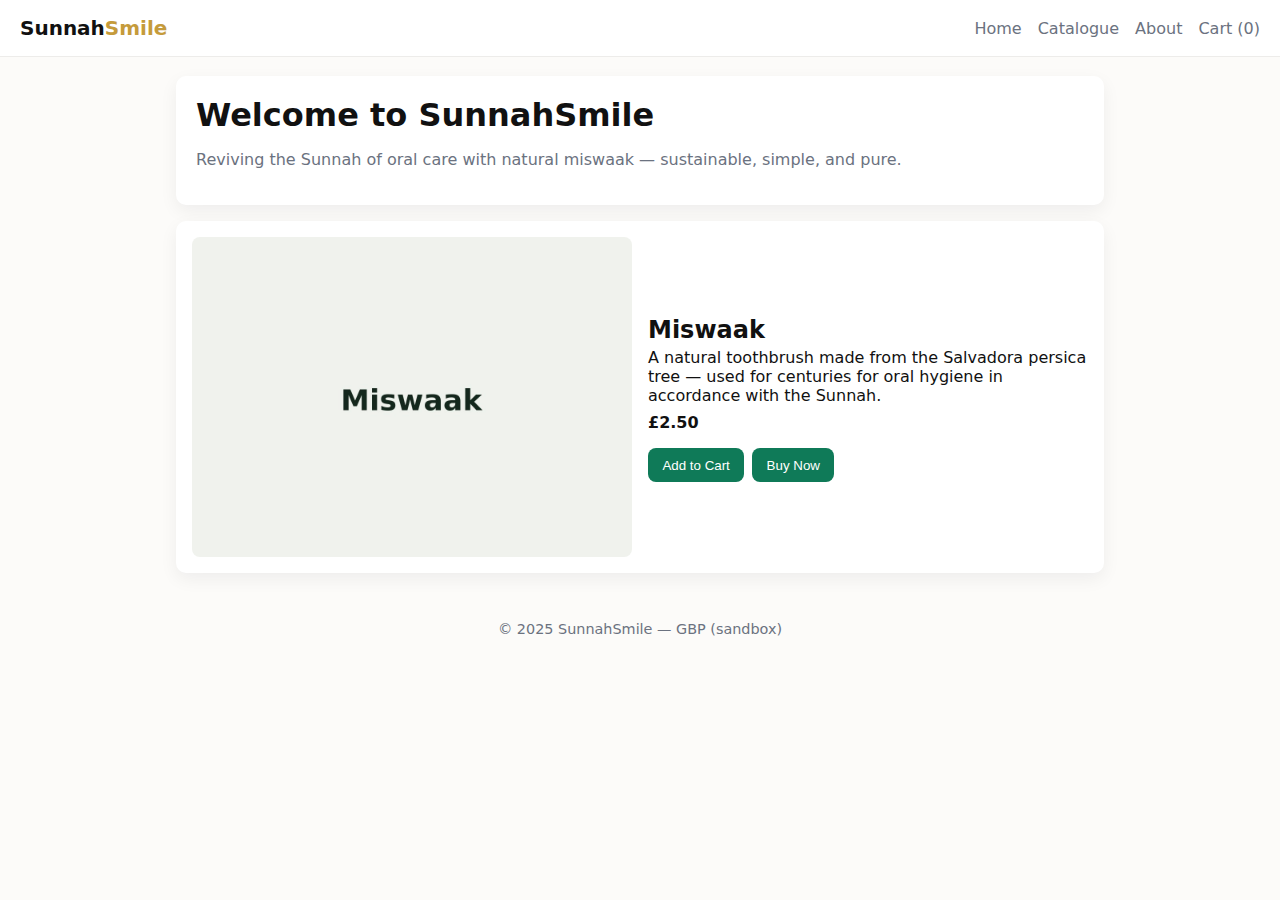
<file: index.html>
<!doctype html>
<html lang="en">
<head><meta charset="utf-8"><meta name="viewport" content="width=device-width,initial-scale=1"><title>SunnahSmile — Home</title><link rel="stylesheet" href="assets/style.css"></head>
<body>
<header class="nav"><div class="brand">Sunnah<span class="accent">Smile</span></div><nav><a href="index.html">Home</a><a href="catalogue.html">Catalogue</a><a href="about.html">About</a><a class="cart-link" href="#" onclick="openCart()">Cart (<span id="cart-count">0</span>)</a></nav></header>
<main class="container">
<section class="hero"><h1>Welcome to SunnahSmile</h1><p class="lead">Reviving the Sunnah of oral care with natural miswaak — sustainable, simple, and pure.</p></section>
<section class="featured"><div class="product-card"><img src="assets/images/miswaak.jpg" alt="Miswaak"/><div class="product-info"><h2>Miswaak</h2><div class="desc">A natural toothbrush made from the Salvadora persica tree — used for centuries for oral hygiene in accordance with the Sunnah.</div><div class="price">£2.50</div><div class="actions"><button onclick="addToCart('p1')">Add to Cart</button><button onclick="scrollToCart()">Buy Now</button></div></div></div></section>
</main>
<aside class="cart-panel" id="cartPanel"><h4>Your Cart</h4><div id="cartItems"></div></aside>
<footer>© 2025 SunnahSmile — GBP (sandbox)</footer>
<script src="https://www.paypal.com/sdk/js?client-id=sb&currency=GBP"></script>
<script src="assets/shop.js"></script>
</body></html>
</file>
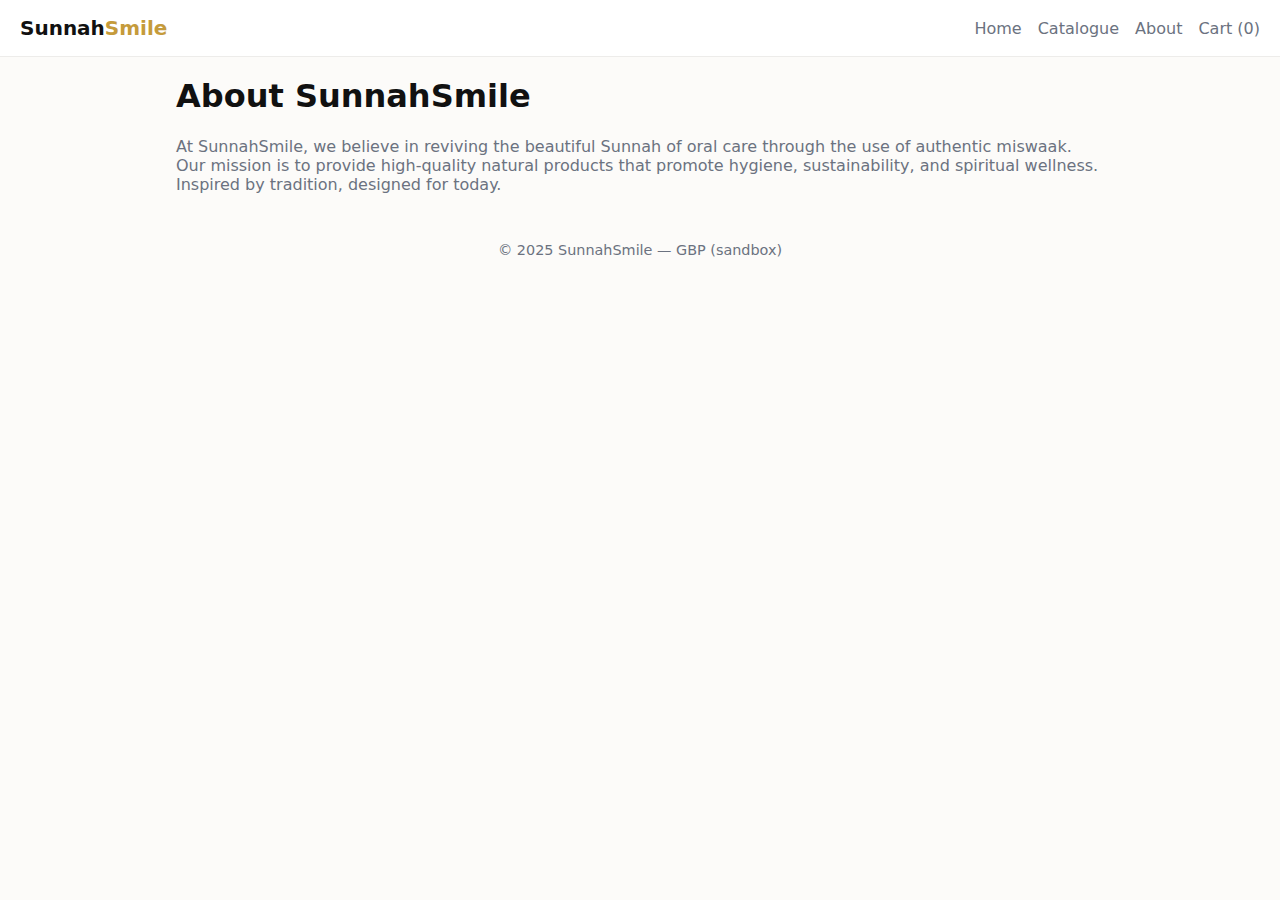
<file: about.html>
<!doctype html>
<html lang="en">
<head><meta charset="utf-8"><meta name="viewport" content="width=device-width,initial-scale=1"><title>About Us</title><link rel="stylesheet" href="assets/style.css"></head>
<body>
<header class="nav"><div class="brand">Sunnah<span class="accent">Smile</span></div><nav><a href="index.html">Home</a><a href="catalogue.html">Catalogue</a><a href="about.html">About</a><a class="cart-link" href="#" onclick="openCart()">Cart (<span id="cart-count">0</span>)</a></nav></header>
<main class="container"><h1>About SunnahSmile</h1><p class="lead">At SunnahSmile, we believe in reviving the beautiful Sunnah of oral care through the use of authentic miswaak. Our mission is to provide high-quality natural products that promote hygiene, sustainability, and spiritual wellness. Inspired by tradition, designed for today.</p></main>
<aside class="cart-panel" id="cartPanel"><h4>Your Cart</h4><div id="cartItems"></div></aside>
<footer>© 2025 SunnahSmile — GBP (sandbox)</footer>
<script src="https://www.paypal.com/sdk/js?client-id=sb&currency=GBP"></script>
<script src="assets/shop.js"></script>
</body></html>
</file>
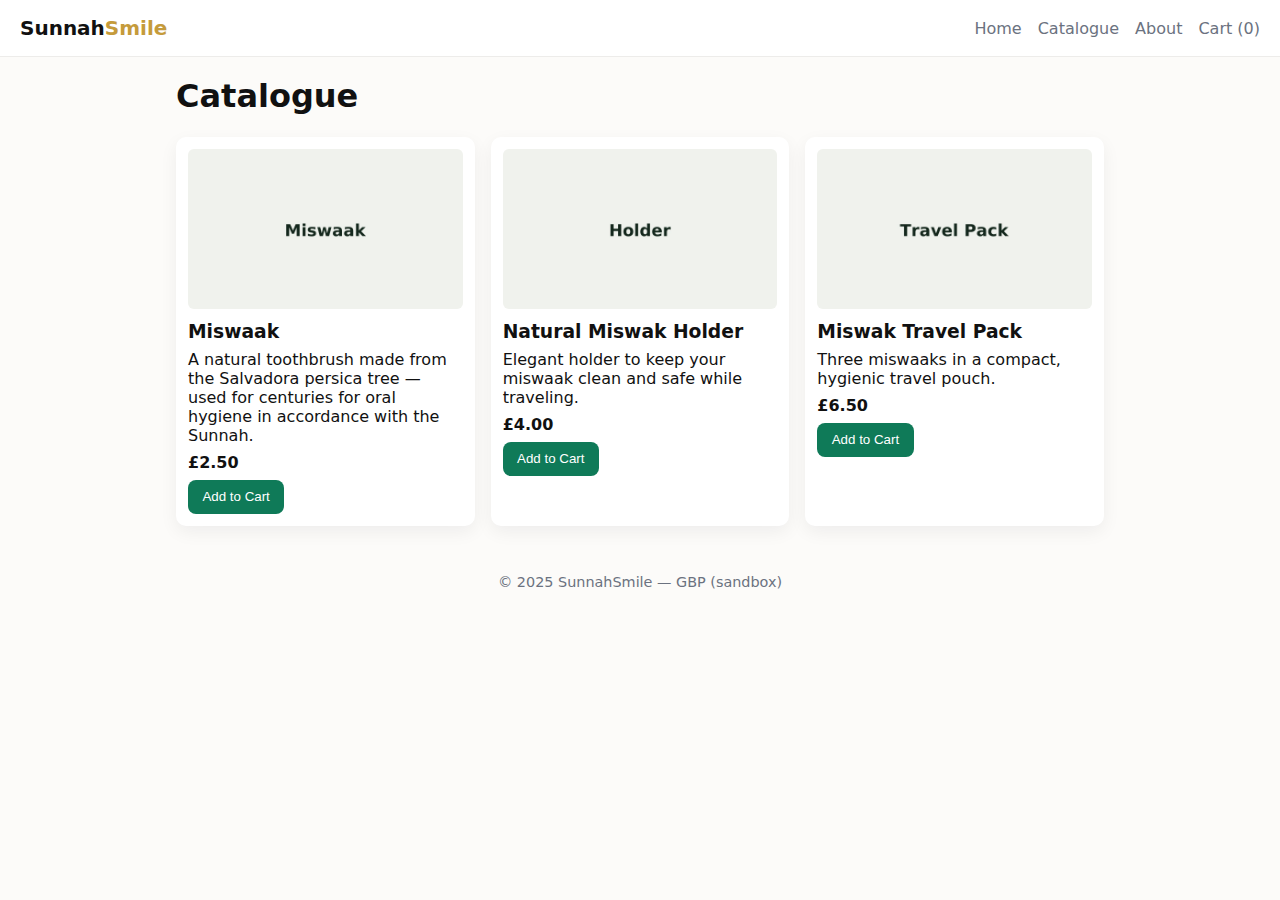
<file: catalogue.html>
<!doctype html>
<html lang="en">
<head><meta charset="utf-8"><meta name="viewport" content="width=device-width,initial-scale=1"><title>Catalogue</title><link rel="stylesheet" href="assets/style.css"></head>
<body>
<header class="nav"><div class="brand">Sunnah<span class="accent">Smile</span></div><nav><a href="index.html">Home</a><a href="catalogue.html">Catalogue</a><a href="about.html">About</a><a class="cart-link" href="#" onclick="openCart()">Cart (<span id="cart-count">0</span>)</a></nav></header>
<main class="container"><h1>Catalogue</h1><section class="products-grid" id="productsGrid"></section></main>
<aside class="cart-panel" id="cartPanel"><h4>Your Cart</h4><div id="cartItems"></div></aside>
<footer>© 2025 SunnahSmile — GBP (sandbox)</footer>
<script src="https://www.paypal.com/sdk/js?client-id=sb&currency=GBP"></script>
<script src="assets/shop.js"></script>
</body></html>
</file>
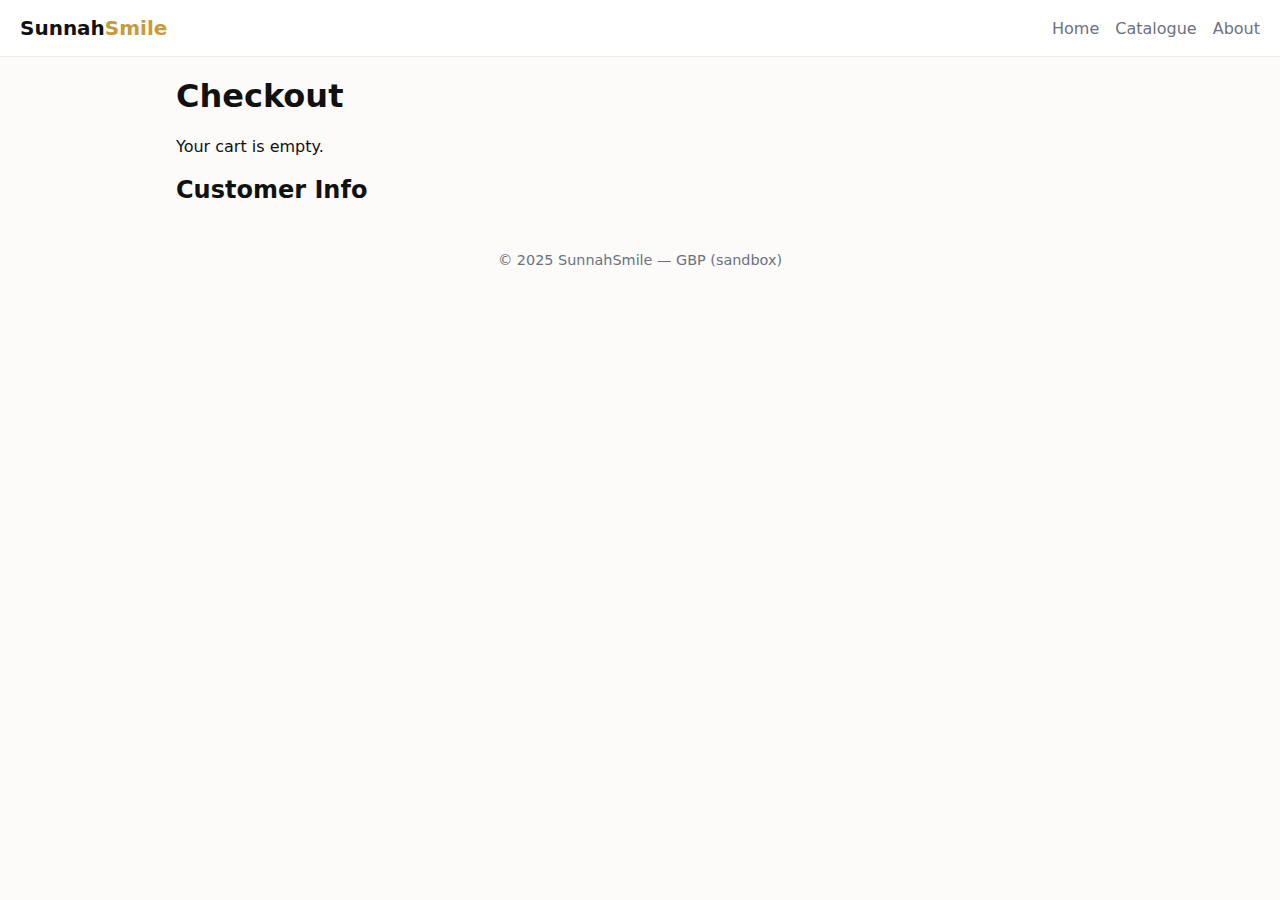
<file: checkout.html>
<!doctype html>
<html lang="en">
<head><meta charset="utf-8"><meta name="viewport" content="width=device-width,initial-scale=1"><title>Checkout</title><link rel="stylesheet" href="assets/style.css"></head>
<body>
<header class="nav"><div class="brand">Sunnah<span class="accent">Smile</span></div><nav><a href="index.html">Home</a><a href="catalogue.html">Catalogue</a><a href="about.html">About</a></nav></header>
<main class="container">
<h1>Checkout</h1>
<section id="checkoutCart"></section>
<h2>Customer Info</h2>
<form id="checkoutForm">
<label>Name:<br><input type="text" id="customerName" required></label><br><br>
<label>Email:<br><input type="email" id="customerEmail" required></label><br><br>
<label>Address:<br><textarea id="customerAddress" rows="3" required></textarea></label><br><br>
<button type="submit">Pay with PayPal</button>
</form>
<div id="paypal-button-container" style="margin-top:1rem;"></div>
</main>
<footer>© 2025 SunnahSmile — GBP (sandbox)</footer>
<script src="https://www.paypal.com/sdk/js?client-id=sb&currency=GBP"></script>
<script src="assets/shop.js"></script>
<script>document.addEventListener('DOMContentLoaded', function(){renderCheckoutPage();});</script>
</body></html>
</file>
<file: assets/style.css>
:root{--green:#0f7a58;--gold:#c59b3b;--muted:#6b7280;--bg:#fcfbf9}
*{box-sizing:border-box}body{font-family:Inter,system-ui,Segoe UI,Roboto,Helvetica,Arial;margin:0;background:var(--bg);color:#111}
.nav{display:flex;justify-content:space-between;align-items:center;padding:1rem 1.25rem;background:#fff;box-shadow:0 1px 0 rgba(0,0,0,.06)}
.brand{font-weight:700;font-size:1.25rem}
.brand .accent{color:var(--gold)}
nav a{margin-left:1rem;text-decoration:none;color:var(--muted)}
.container{max-width:960px;margin:1.25rem auto;padding:0 1rem}
.hero{background:#fff;padding:1.25rem;border-radius:10px;box-shadow:0 6px 18px rgba(16,24,40,.06);margin-bottom:1rem}
.hero h1{margin:0 0 .25rem}
.lead{color:var(--muted)}
.featured .product-card{display:grid;grid-template-columns:1fr 1fr;gap:1rem;background:#fff;padding:1rem;border-radius:10px;align-items:center;box-shadow:0 6px 18px rgba(16,24,40,.06)}
.product-card img{width:100%;height:320px;object-fit:cover;border-radius:8px}
.product-info h2{margin:.25rem 0}
.price{font-weight:700;margin-top:.5rem}
.actions{margin-top:1rem;display:flex;gap:.5rem}
button{background:var(--green);color:#fff;border:none;padding:.6rem .9rem;border-radius:8px;cursor:pointer}
button.secondary{background:#fff;color:var(--green);border:1px solid rgba(15,122,88,.12)}
.products-grid{display:grid;grid-template-columns:repeat(auto-fit,minmax(220px,1fr));gap:1rem;margin-top:1rem}
.card{background:#fff;padding:.75rem;border-radius:10px;box-shadow:0 6px 18px rgba(16,24,40,.06)}
.card img{width:100%;height:160px;object-fit:cover;border-radius:6px}
.card h3{margin:.5rem 0}
.cart-panel{position:fixed;right:1rem;bottom:1rem;width:320px;max-width:calc(100% - 2rem);background:#fff;border-radius:12px;padding:12px;box-shadow:0 12px 30px rgba(2,6,23,.2);display:none}
.cart-panel.open{display:block}
.cart-item{display:flex;gap:.6rem;align-items:center;padding:.4rem 0;border-bottom:1px solid #f1f3f5}
.qty{display:inline-block;width:36px;text-align:center}
.total-row{display:flex;justify-content:space-between;align-items:center;padding-top:.6rem}
footer{text-align:center;padding:1rem 0;color:var(--muted);font-size:.9rem;margin-top:2rem}
@media (max-width:800px){.featured .product-card{grid-template-columns:1fr} .product-card img{height:220px} .nav{padding:.75rem}}
</file>
